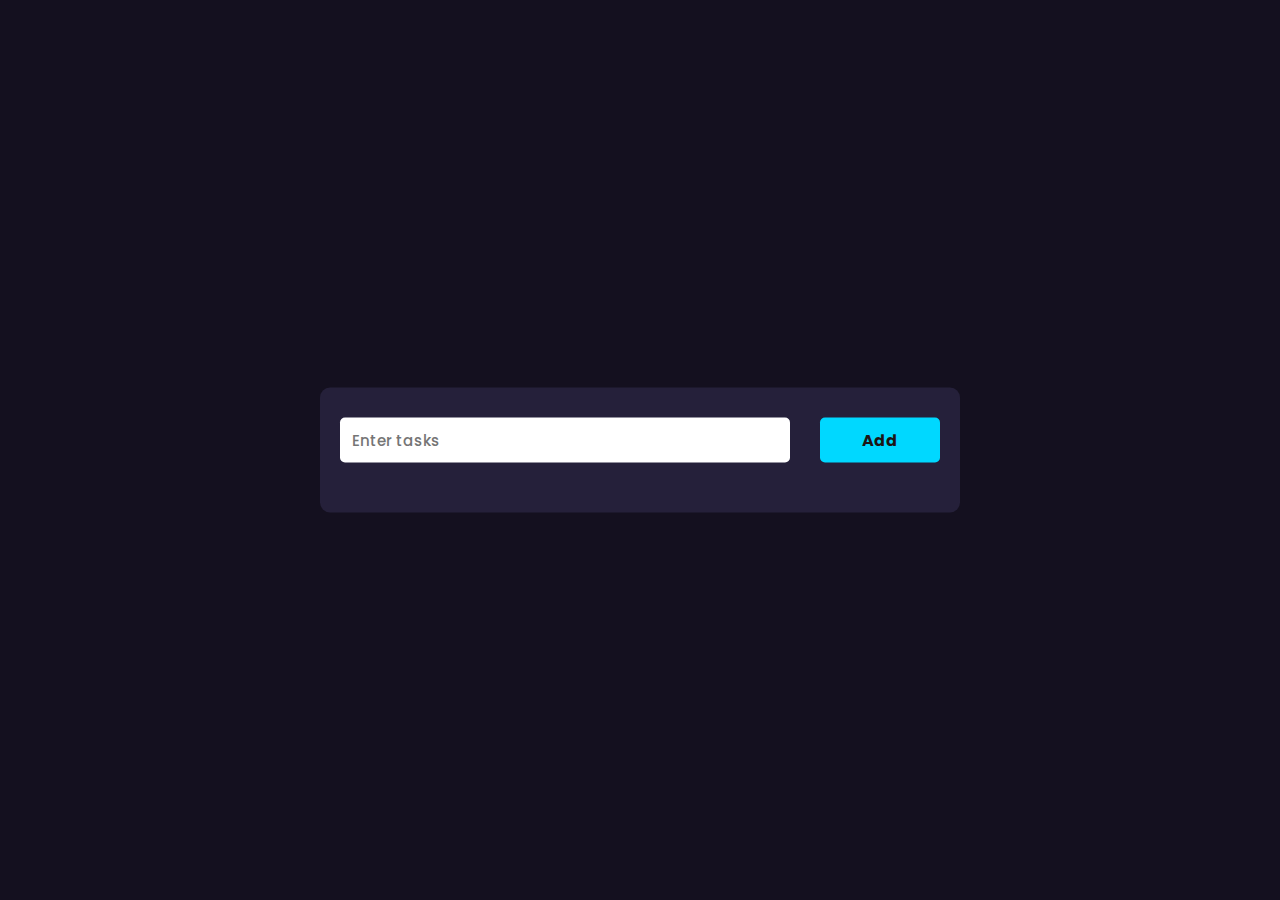
<file: To_Do_List/index.html>
<!DOCTYPE html>
<html lang="en">
<head>
    <meta charset="UTF-8">
    <meta http-equiv="X-UA-Compatible" content="IE=edge">
    <meta name="viewport" content="width=device-width, initial-scale=1.0">
    <title>To do List</title>
    <link rel="stylesheet" type="text/css" href="app.css" />
    <link href="https://fonts.googleapis.com/css2?family=Poppins:wght@400;500&display=swap" rel="stylesheet">
    <link href="https://cdnjs.cloudflare.com/ajax/libs/font-awesome/5.15.2/css/all.min.css" rel="stylesheet">
</head>
<body>
    <div class="container">
        <div id="newtask">
            <input type="text" placeholder="Enter tasks" id="taskInput">
            <button id="push">Add</button>
        </div>
        <div id="tasks"></div>
    </div>
    <script src="javascript.js"></script>
</body>
</html>
</file>
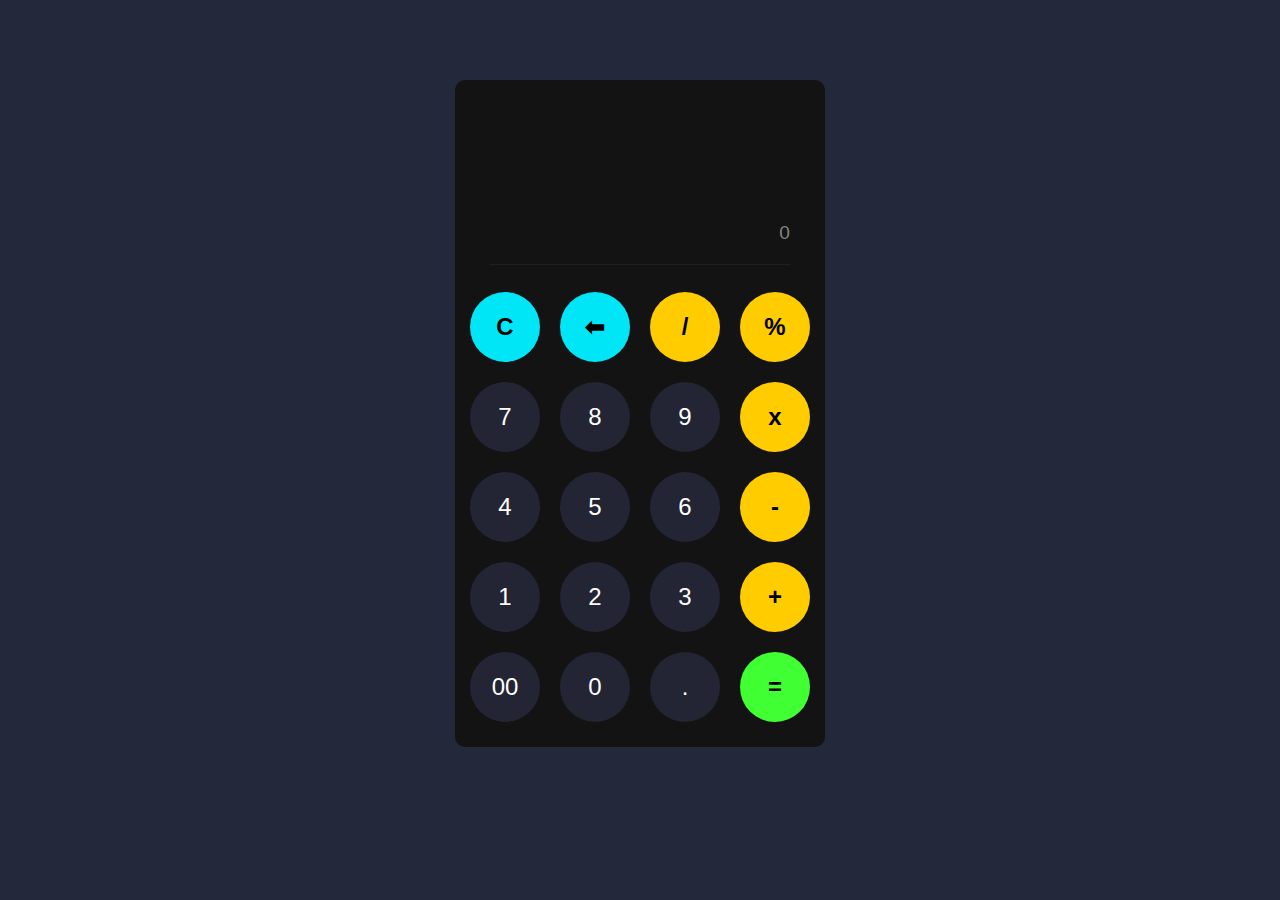
<file: Calculator/calculator.html>
<!DOCTYPE html>
<html lang="en">
    <head>
        <meta charset="UTF-8">
        <meta http-equiv="X-UA-Compatible" content="IE=edge">
        <meta name="viewport" content="width=device-width, initial-scale=1.0">
        <title>Calculator</title>
        <link rel="stylesheet" type="text/css" href="app.css" />
    </head>
    <body>
        <div class="container">
            <section id="Display-area">
                <div class="currentInput"></div>
                <div class="answerScreen">0</div>
            </section>
            <section class="keypad-btns">
                <button type="button" class="fun_btn" id="clear" value="">C</button>
                <button type="button" class="fun_btn" id="erase" value="">&#11013;</button>
                <button type="button" class="fun_btn op" value="/">/</button>
                <button type="button" class="fun_btn op" value="%">%</button>
                <button type="button" class="num_btn" value="7">7</button>
                <button type="button" class="num_btn" value="8">8</button>
                <button type="button" class="num_btn" value="9">9</button>
                <button type="button" class="fun_btn op" value="*">x</button>
                <button type="button" class="num_btn" value="4">4</button>
                <button type="button" class="num_btn" value="5">5</button>
                <button type="button" class="num_btn" value="6">6</button>
                <button type="button" class="fun_btn op" value="-">-</button>
                <button type="button" class="num_btn" value="1">1</button>
                <button type="button" class="num_btn" value="2">2</button>
                <button type="button" class="num_btn" value="3">3</button>
                <button type="button" class="fun_btn op" value="+">+</button>
                <button type="button" class="num_btn" value="00">00</button>
                <button type="button" class="num_btn" value="0">0</button>
                <button type="button" class="num_btn" value=".">.</button>
                <button type="button" class="fun_btn eq" id="evaluate" value="">=</button>
            </section>
        </div>
        <script src="javascript.js"></script>
    </body>
</html>
</file>
<file: To_Do_List/app.css>
*,*:before,
*:after{
    padding: 0;
    margin: 0;
    box-sizing: border-box;
}

body{
    height: 100vh;
    background: #14101f ;
}

.container{
    width: 50%;
    min-width: 450px;
    position: absolute;
    transform: translate(-50%,-50%);
    top: 50%;
    left: 50%;
    background: #25203a ;
    border-radius: 10px;
    padding: 30px 20px;
}

#newtask{
    position: relative;
}

#newtask input{
    width: 75%;
    height: 45px;
    font-family: 'Poppins',sans-serif;
    font-size: 15px;
    border: none;
    outline: none;
    padding: 12px;
    color: #111111;
    font-weight: 500;
    position: relative;
    border-radius: 5px;
}

#newtask input:focus{
    outline: none;
    border-color: #00D8FF;
}

#newtask button{
    position: relative;
    float: right;
    width: 20%;
    height: 45px;
    border-radius: 5px;
    font-family: 'Poppins',sans-serif;
    font-weight: 500;
    font-size: 16px;
    background-color: #00D8FF;
    border: none;
    color: #1d1515;
    cursor: pointer;
    font-weight: bold;
    outline: none;
}

#tasks{
    margin-top: 20px;
    border-radius: 10px;
    width: 100%;
    position: relative;
}

.task{
    background-color: #90d4ff;
    height: 50px;
    margin-bottom: 8px;
    padding: 5px 10px;
    display: flex;
    border-radius: 5px;
    align-items: center;
    justify-content: space-between;
    border: 1px solid #939697;
    cursor: pointer;
    font-weight: bold;
}

.task span{
    font-family: 'Poppins',sans-serif;
    font-weight: 400;
    font-size: 15px;
}

.task button{
    background-color: #1c182b;
    color: #FE4CFF;
    height: 100%;
    width: 40px;
    border-radius: 5px;
    font-weight: bold;
    border: none;
    cursor: pointer;
    border-radius: 100%;
    outline: none;
}

.completed{
    text-decoration: line-through;
}
</file>
<file: Calculator/app.css>
*{
    font-family: 'Segoe UI', Tahoma, Geneva, Verdana, sans-serif;
}
body{
    background-color: #23283b;
    min-height: 90vh;
    display: flex;
    justify-content: center;
    align-items: center;
}
.container{
    background-color: #131313;
    max-width: 300px;
    height: auto;
    display: flex;
    flex-direction: column;
    justify-content: center;
    align-items: center;
    padding: 25px 35px;
    border-radius: 10px;
    user-select: none;
}
#Display-area{
    width: 100%;
    margin: 3vh 0;
    display: grid;
    grid-template-columns: 100%;
    grid-template-rows: repeat(2,minmax(40px,auto));
    word-wrap: break-word;
    padding-bottom: 20px;
    border-bottom: 1px rgba(128, 128, 128, 0.116) solid;
}
#Display-area .currentInput{
    /* display: flex; */
    text-align: right;
    height: 8vh;
    color: white;
    font-size: xx-large;
    line-height: 2;
    word-wrap: break-word;                
}
#Display-area .answerScreen{
    text-align: right;
    color: rgba(150, 150, 150, 0.87);
    height: 7px;
    line-height: 3;
    font-size: larger;
}
.keypad-btns{
    display: grid;
    grid: repeat(5, 70px)/repeat(4, 70px);
    grid-row-gap: 20px;
    grid-column-gap: 20px;
}
.keypad-btns button{
    outline: none;
    border: none;
    border-radius: 122px;
    background-color: #232534;
    color: #fff;
    font-size: x-large;
}
.keypad-btns .fun_btn{
    color: #000;
    background: #00E6F6;
    font-weight: bold;
}
.keypad-btns .fun_btn.op{
    background: #ffcc00 ;
}
.keypad-btns .fun_btn.eq{
    background: #40ff33 ;
}
.fun_btn:hover{
    background-color: #00c6d4;
}
.num_btn:hover,
.num_btn:focus{
    /* background-color: #282a3a; */
    box-shadow: 0 0 0 1px rgba(255, 255, 255, 1);
    transform: translateY(-0.15em);
}
.fun_btn.op:hover,
.fun_btn.op:focus{
    box-shadow: 0 0 0 1px rgba(255, 255, 255, 1);
    transform: translateY(-0.15em);
}
.fun_btn.eq:hover,
.fun_btn.eq:focus{
    box-shadow: 0 0 0 1px rgba(255, 255, 255, 1);
    transform: translateY(-0.15em);
}

@media only screen and (max-width: 600px){
    body{
        background-color: #131313;
        align-items: flex-start;
    }
}
</file>
